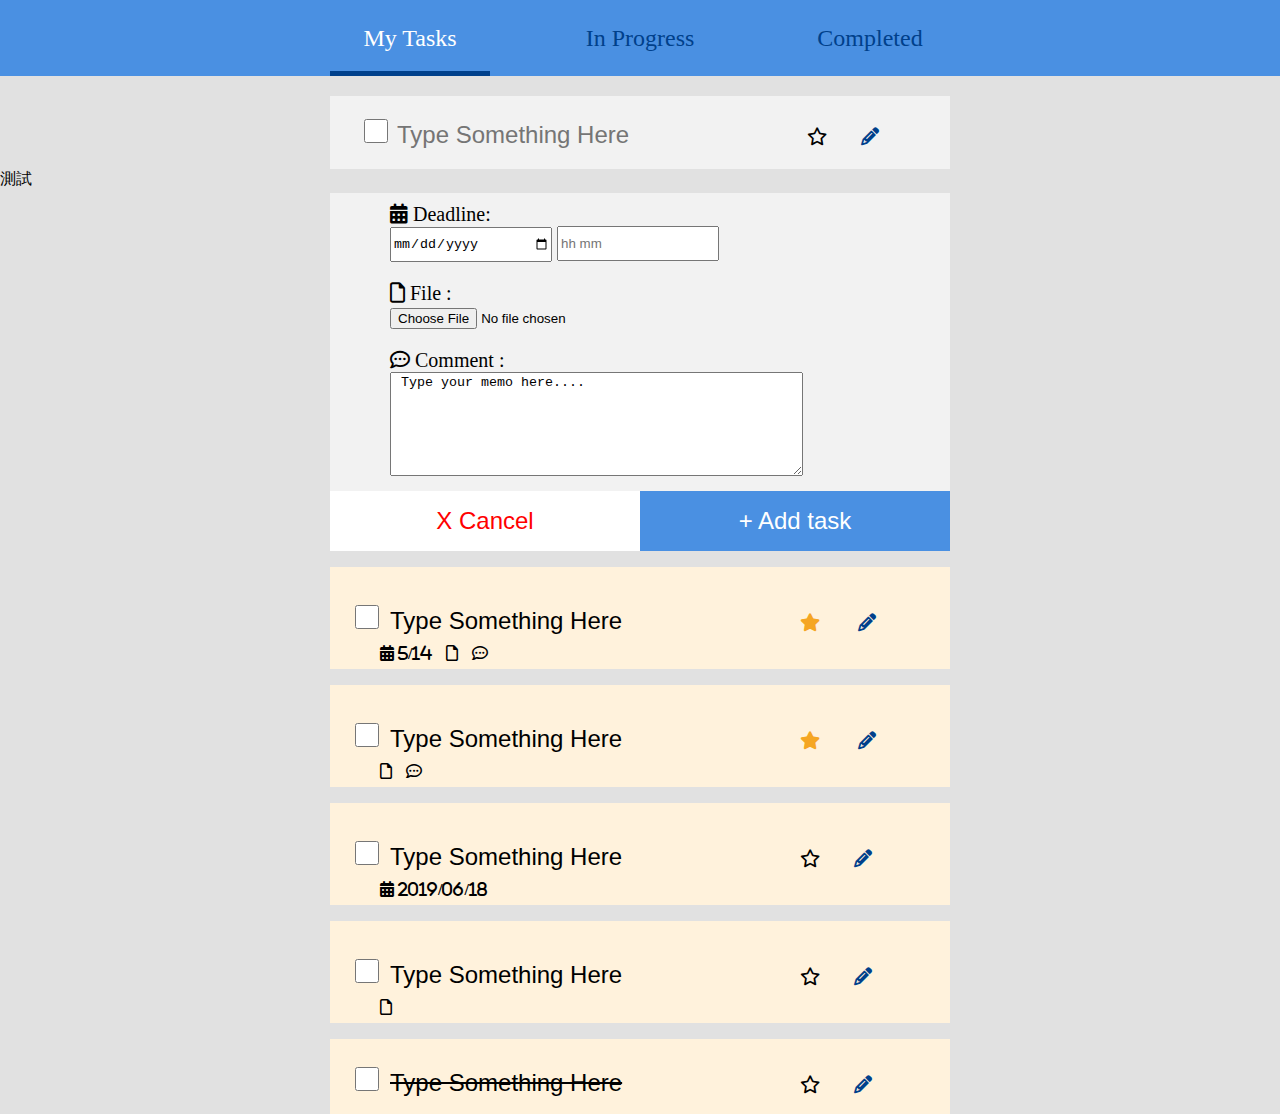
<file: index.html>
<!DOCTYPE html>
<html>
  <head>
    <title>page1</title>
    <link
      rel="stylesheet"
      href="https://cdnjs.cloudflare.com/ajax/libs/font-awesome/6.2.1/css/all.min.css"
    />
  </head>

  <body>
    <header>
      <div class="wapper">
        <ul>
          <li class="active">My Tasks</li>
          <li><a href="page3.html">In Progress</a></li>
          <li><a href="page4.html"> Completed</a></li>
        </ul>
      </div>
    </header>

    <form>
      <div class="here">
        <input type="checkbox" class="herecheck" />
        <input type="text" class="heretext" placeholder="Type Something Here" />
        <div class="star">
          <i class="far fa-star"></i>
        </div>

        <div class="pencil"><i class="fas fa-pencil"></i></div>
      </div>
    </form>
    測試
    <div class="one">
      <form>
        <i class="fa-solid fa-calendar-days"></i>
        <label for="Deadline">Deadline:</label><br />
        <input type="date" />
        <input type="text" class="onetext" placeholder="hh mm" />
      </form>

      <p></p>

      <from>
        <i class="fa-regular fa-file"></i>
        <label for="username">File : </label> <br />
        <input type="file" name="檔案" />
      </from>

      <p></p>

      <from>
        <i class="fa-regular fa-comment-dots"></i>
        Comment :<br />
        <textarea name="Comment" cols="10" rows="8">
 Type your memo here....
         </textarea
        >
      </from>
    </div>

    <div class="form-container">
      <button class="left">X Cancel</button
      ><button class="right">+ Add task</button>
    </div>
    <p></p>
    <form class="ex1">
      <input type="checkbox" class="ex1checkbox" />
      <input type="text" value="Type Something Here" class="ex1text" />

      <div class="ex1star">
        <i class="fas fa-star"></i>
      </div>

      <div class="pencil">
        <i class="fas fa-pencil"></i>
      </div>

      <div class="ex1-1">
        <i class="fa-solid fa-calendar-days"> 5/14</i>
      </div>

      <div class="ex1-2">
        <i class="fa-regular fa-file"></i>
      </div>

      <div class="ex1-3">
        <i class="fa-regular fa-comment-dots"></i>
      </div>
    </form>

    <p></p>
    <form class="ex1">
      <input type="checkbox" class="ex1checkbox" />
      <input type="text" value="Type Something Here" class="ex1text" />

      <div class="ex1star">
        <i class="fas fa-star"></i>
      </div>

      <div class="pencil">
        <i class="fas fa-pencil"></i>
      </div>
      <br />

      <div class="ex1-1">
        <i class="fa-regular fa-file"></i>
      </div>

      <div class="ex1-3">
        <i class="fa-regular fa-comment-dots"></i>
      </div>
    </form>

    <p></p>
    <form class="ex1">
      <input type="checkbox" class="ex1checkbox" />
      <input type="text" value="Type Something Here" class="ex1text" />

      <div class="star">
        <i class="far fa-star"></i>
      </div>

      <div class="pencil">
        <i class="fas fa-pencil"></i>
      </div>

      <div class="ex1-1">
        <i class="fa-solid fa-calendar-days"> 2019/06/18</i>
      </div>
    </form>

    <p></p>
    <form class="ex1">
      <input type="checkbox" class="ex1checkbox" />
      <input type="text" value="Type Something Here" class="ex1text" />

      <div class="star">
        <i class="far fa-star"></i>
      </div>

      <div class="pencil">
        <i class="fas fa-pencil"></i>
      </div>
      <br />
      <div class="ex1-1">
        <i class="fa-regular fa-file"></i>
      </div>
    </form>

    <p></p>
    <form class="ex2">
      <input type="checkbox" class="ex1checkbox" />
      <input type="text" value="Type Something Here" class="ex2text" />

      <div class="star">
        <i class="far fa-star"></i>
      </div>

      <div class="pencil">
        <i class="fas fa-pencil"></i>
      </div>
    </form>
  </body>
</html>

<style>
  * {
    box-sizing: border-box;
  }

  body {
    margin: 0;
    background-color: #e1e1e1;
  }

  header {
    height: 76px;
    background: #4a90e2;
  }

  header ul {
    margin: 0;
    padding: 0;
    font-size: 0;
    list-style: none;
  }

  header ul li {
    display: inline-block;
    width: 160px;
    height: 76px;
    margin-right: 70px;
    color: #00408b;
    font-size: 24px;
    line-height: 76px;
    text-align: center;
  }

  header ul :last-child {
    margin-right: 0;
  }

  header ul li.active,
  header ul li:hover {
    color: #fff;
    border-bottom: 5px solid #00408b;
  }

  .wapper {
    width: 620px;
    margin: 0 auto;
  }

  .here {
    width: 620px;
    margin-top: 20px;
    text-align: left;
    background: #f2f2f2;
    margin-left: auto;
    margin-right: auto;
    padding: 20px 30px;
  }

  .herecheck {
    width: 24px;
    height: 24px;
  }

  .heretext {
    background: #f2f2f2;
    border: none;
    font-size: 24px;
    width: 248px;
    height: 28px;
  }

  .one {
    width: 620px;
    background: #f2f2f2;
    margin-top: 3px;
    margin-left: auto;
    margin-right: auto;
    font-size: 20px;
    padding: 10px 60px;
    margin-bottom: 0;
  }

  input[type="date"] {
    width: 162px;
    height: 35px;
  }

  .onetext {
    width: 162px;
    height: 35px;
  }

  textarea {
    width: 413px;
    height: 104px;
  }

  .form-container {
    width: 620px;
    height: 60px;
    margin: 0 auto;
  }

  .form-container:hover {
    background: #4a90e2;
  }

  .left {
    background-color: transparent;
    border-color: transparent;
    width: 310px;
    height: 60px;
    color: red;
    font-size: 24px;
    background: #fff;
  }

  .left:hover {
    background: #4a90e2;
    color: #fff;
  }
  .right {
    background: transparent;
    border-color: transparent;
    width: 310px;
    height: 60px;
    color: #ffffff;
    background-color: #4a90e2;
    font-size: 24px;
  }

  .time {
    font-size: 16px;
    color: #757575;
  }

  .ex1 {
    background: #fff2dc;
    width: 620px;
    height: 102px;
    margin: 0 auto;
  }

  .ex1checkbox {
    width: 24px;
    height: 24px;
    margin-left: 25px;
    margin-right: 5px;
  }

  .ex1text {
    font-size: 24px;
    background-color: #fff2dc;
    width: 248px;
    height: 48px;
    border: transparent;
    margin-top: 30px;
  }

  .ex2text {
    border: none;
    font-size: 24px;
    height: 48px;
    width: 248px;
    margin-top: 20px;
    background: #fff2dc;
    text-decoration: line-through;
  }

  .ex2 {
    background: #fff2dc;
    width: 620px;
    height: 76px;
    margin: 0 auto;
  }

  .star {
    display: inline-block;
    color: black;
    margin-left: 160px;
    font-size: large;
  }

  .pencil {
    color: #00408b;
    margin-left: 30px;
    font-size: large;
    display: inline-block;
  }

  .ex1star {
    color: #f5a623;
    display: inline-block;
    width: 24px;
    height: 23px;
    margin-left: 160px;
    font-size: large;
  }

  .ex1-1 {
    display: inline-block;
    margin-left: 50px;
  }

  .ex1-2 {
    display: inline-block;
    margin-left: 10px;
  }

  .ex1-3 {
    display: inline-block;
    margin-left: 10px;
  }

  a {
    text-decoration: none; /* 移除下劃線 */
    color: inherit; /* 使用繼承的文字顏色 */
    background-color: transparent; /* 背景設為透明 */
  }
</style>
</file>
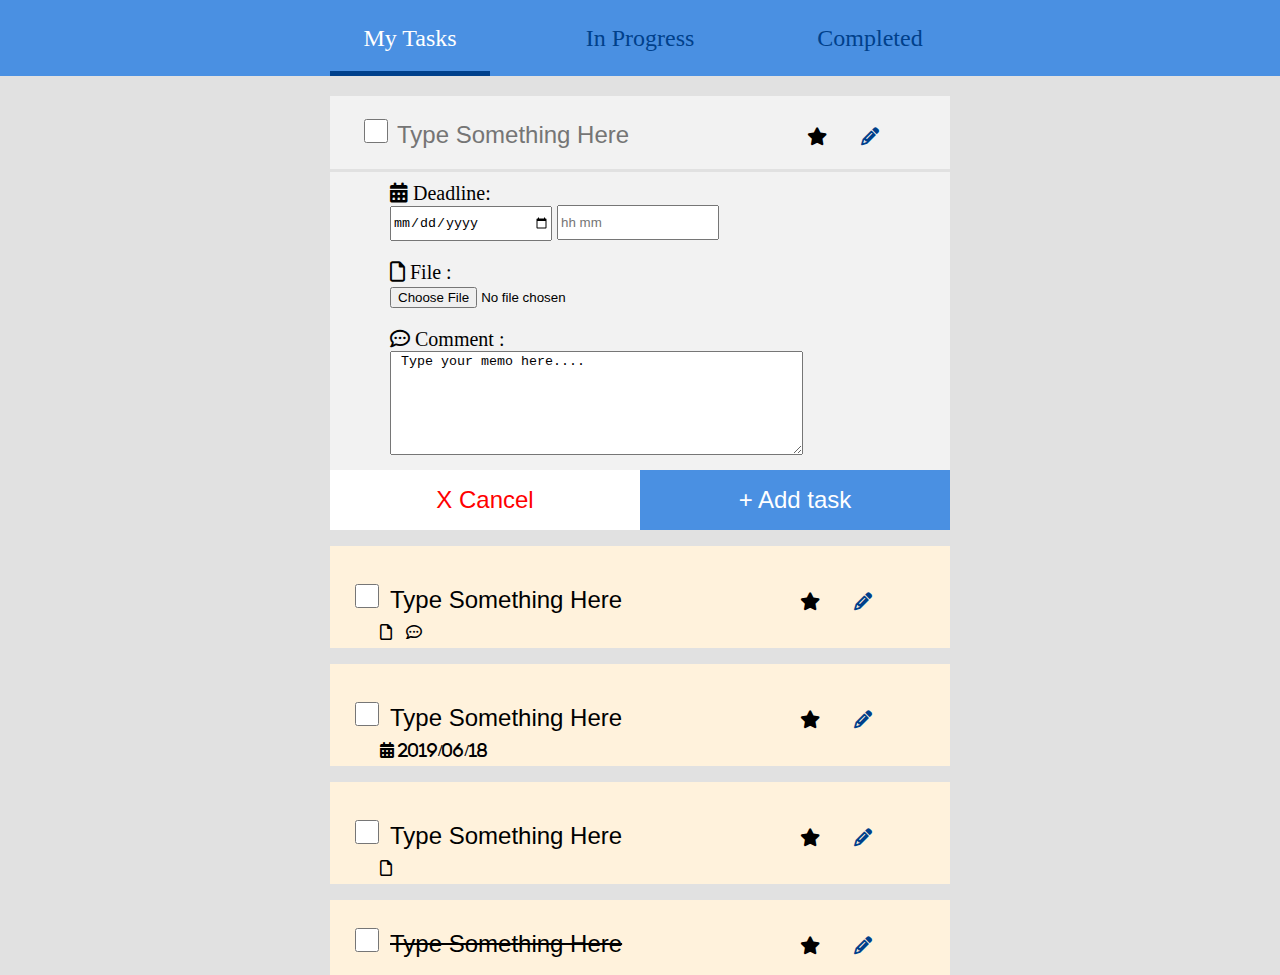
<file: page1.html>
<!DOCTYPE html>
<html>
  <head>
    <title>page1</title>
    <link
      rel="stylesheet"
      href="https://cdnjs.cloudflare.com/ajax/libs/font-awesome/6.2.1/css/all.min.css"
    />

    <style>
      * {
        box-sizing: border-box;
      }

      body {
        margin: 0;
        background-color: #e1e1e1;
      }

      header {
        height: 76px;
        background: #4a90e2;
      }

      header ul {
        margin: 0;
        padding: 0;
        font-size: 0;
        list-style: none;
      }

      header ul li {
        display: inline-block;
        width: 160px;
        height: 76px;
        margin-right: 70px;
        color: #00408b;
        font-size: 24px;
        line-height: 76px;
        text-align: center;
      }

      header ul :last-child {
        margin-right: 0;
      }

      header ul li.active,
      header ul li:hover {
        color: #fff;
        border-bottom: 5px solid #00408b;
      }

      .wapper {
        width: 620px;
        margin: 0 auto;
      }

      .here {
        width: 620px;
        margin-top: 20px;
        text-align: left;
        background: #f2f2f2;
        margin-left: auto;
        margin-right: auto;
        padding: 20px 30px;
      }

      .herecheck {
        width: 24px;
        height: 24px;
      }

      .heretext {
        background: #f2f2f2;
        border: none;
        font-size: 24px;
        width: 248px;
        height: 28px;
      }

      .one {
        width: 620px;
        background: #f2f2f2;
        margin-top: 3px;
        margin-left: auto;
        margin-right: auto;
        font-size: 20px;
        padding: 10px 60px;
        margin-bottom: 0;
      }

      input[type="date"] {
        width: 162px;
        height: 35px;
      }

      .onetext {
        width: 162px;
        height: 35px;
      }

      textarea {
        width: 413px;
        height: 104px;
      }

      .form-container {
        width: 620px;
        height: 60px;
        margin: 0 auto;
      }

      .form-container:hover {
        background: #4a90e2;
      }

      .left {
        background-color: transparent;
        border-color: transparent;
        width: 310px;
        height: 60px;
        color: red;
        font-size: 24px;
        background: #fff;
      }

      .left:hover {
        background: #4a90e2;
        color: #fff;
      }
      .right {
        background: transparent;
        border-color: transparent;
        width: 310px;
        height: 60px;
        color: #ffffff;
        background-color: #4a90e2;
        font-size: 24px;
      }

      .time {
        font-size: 16px;
        color: #757575;
      }

      .ex1 {
        background: #fff2dc;
        width: 620px;
        height: 102px;
        margin: 0 auto;
      }

      .hidden-form {
        display: none;
      }

      .ex1checkbox {
        width: 24px;
        height: 24px;
        margin-left: 25px;
        margin-right: 5px;
      }

      .ex1text {
        font-size: 24px;
        background-color: #fff2dc;
        width: 248px;
        height: 48px;
        border: transparent;
        margin-top: 30px;
      }

      .ex2text {
        border: none;
        font-size: 24px;
        height: 48px;
        width: 248px;
        margin-top: 20px;
        background: #fff2dc;
        text-decoration: line-through;
      }

      .ex2 {
        background: #fff2dc;
        width: 620px;
        height: 76px;
        margin: 0 auto;
      }

      .star {
        display: inline-block;
        color: black;
        margin-left: 160px;
        font-size: large;
      }

      .solid-star {
        color: #f5a623;
        display: inline-block;
        margin-left: 160px;
        font-size: large;
      }

      .pencil {
        color: #00408b;
        margin-left: 30px;
        font-size: large;
        display: inline-block;
      }

      .ex1star {
        color: #f5a623;
        display: inline-block;
        width: 24px;
        height: 23px;
        margin-left: 160px;
        font-size: large;
      }

      .ex1-1 {
        display: inline-block;
        margin-left: 50px;
      }

      .ex1-2 {
        display: inline-block;
        margin-left: 10px;
      }

      .ex1-3 {
        display: inline-block;
        margin-left: 10px;
      }

      a {
        text-decoration: none; /* 移除下劃線 */
        color: inherit; /* 使用繼承的文字顏色 */
        background-color: transparent; /* 背景設為透明 */
      }
    </style>
  </head>

  <body>
    <header>
      <div class="wapper">
        <ul>
          <li class="active">My Tasks</li>
          <li><a href="page3.html">In Progress</a></li>
          <!-- <li>In Progress</li> -->
          <li><a href="page4.html">Completed</a></li>
          <!-- <li>Completed</li> -->
        </ul>
      </div>
    </header>

    <form>
      <div class="here">
        <input type="checkbox" class="herecheck" />
        <input type="text" class="heretext" placeholder="Type Something Here" />
        <div class="star">
          <i class="fas fa-star"></i>
        </div>

        <div class="pencil"><i class="fas fa-pencil"></i></div>
      </div>
    </form>

    <div class="one">
      <form>
        <i class="fa-solid fa-calendar-days"></i>
        <label for="Deadline">Deadline:</label><br />
        <input type="date" />
        <input type="text" class="onetext" placeholder="hh mm" />
      </form>

      <p></p>

      <from>
        <i class="fa-regular fa-file"></i>
        <label for="username">File : </label> <br />
        <input type="file" name="檔案" />
      </from>

      <p></p>

      <from>
        <i class="fa-regular fa-comment-dots"></i>
        Comment :<br />
        <textarea name="Comment" cols="10" rows="8">
 Type your memo here....
         </textarea
        >
      </from>
    </div>

    <form class="hidden-form" id="hiddenform">
      <div class="here">
        <input type="checkbox" class="herecheck" />
        <input type="text" class="heretext" placeholder="Type Something Here" />
        <div class="star">
          <i class="fas fa-star"></i>
        </div>

        <div class="pencil">
          <i class="fas fa-pencil" id="showFormButton"></i>
        </div>
      </div>

      <div class="one">
        <form>
          <i class="fa-solid fa-calendar-days"></i>
          <label for="Deadline">Deadline:</label><br />
          <input type="date" />
          <input type="text" class="onetext" placeholder="hh mm" />
        </form>

        <p></p>

        <from>
          <i class="fa-regular fa-file"></i>
          <label for="username">File : </label> <br />
          <input type="file" name="檔案" />
        </from>

        <p></p>

        <from>
          <i class="fa-regular fa-comment-dots"></i>
          Comment :<br />
          <textarea name="Comment" cols="10" rows="8">
       Type your memo here....
        </textarea
          >
        </from>
      </div>

      <div class="form-container">
        <button class="left">X Cancel</button
        ><button type="button" class="right" id="addtask">+ Add task</button>
      </div>
    </form>

    <!-- 結束 -->
    <!-- 範例結束 -->

    <p></p>
    <form class="ex1">
      <input type="checkbox" class="ex1checkbox" />
      <input type="text" value="Type Something Here" class="ex1text" />

      <div class="star">
        <i class="fas fa-star"></i>
      </div>

      <div class="pencil">
        <i class="fas fa-pencil"></i>
      </div>
      <br />

      <div class="ex1-1">
        <i class="fa-regular fa-file"></i>
      </div>

      <div class="ex1-3">
        <i class="fa-regular fa-comment-dots"></i>
      </div>
    </form>

    <p></p>
    <form class="ex1">
      <input type="checkbox" class="ex1checkbox" />
      <input type="text" value="Type Something Here" class="ex1text" />

      <div class="star">
        <i class="fas fa-star"></i>
      </div>

      <div class="pencil">
        <i class="fas fa-pencil"></i>
      </div>

      <div class="ex1-1">
        <i class="fa-solid fa-calendar-days"> 2019/06/18</i>
      </div>
    </form>

    <p></p>
    <form class="ex1">
      <input type="checkbox" class="ex1checkbox" />
      <input type="text" value="Type Something Here" class="ex1text" />

      <div class="star">
        <i class="fas fa-star"></i>
      </div>

      <div class="pencil">
        <i class="fas fa-pencil"></i>
      </div>
      <br />
      <div class="ex1-1">
        <i class="fa-regular fa-file"></i>
      </div>
    </form>

    <p></p>
    <form class="ex2">
      <input type="checkbox" class="ex1checkbox" />
      <input type="text" value="Type Something Here" class="ex2text" />

      <div class="star">
        <i class="fas fa-star"></i>
      </div>

      <div class="pencil">
        <i class="fas fa-pencil"></i>
      </div>
    </form>

    <script>
      var starIcon = document.querySelectorAll(".star");
      starIcon.forEach(function (starIcon) {
        starIcon.addEventListener("click", function () {
          starIcon.classList.toggle("star");
          starIcon.classList.toggle("solid-star");
        });
      });

      var addbutton = document.getElementById("addtask");
      console.log(addbutton);
      addbutton.addEventListener("click", function () {
        addbutton.classList.add("addtask");
        alert("新增成功");
      });

      // 获取要显示的表单和显示按钮
      const hiddenForm = document.getElementById("hiddenForm");
      const showFormButton = document.getElementById("showFormButton");

      // 监听点击事件，点击按钮显示表单
      showFormButton.addEventListener("click", () => {
        hiddenForm.style.display = "block";
      });
    </script>
  </body>
</html>
</file>
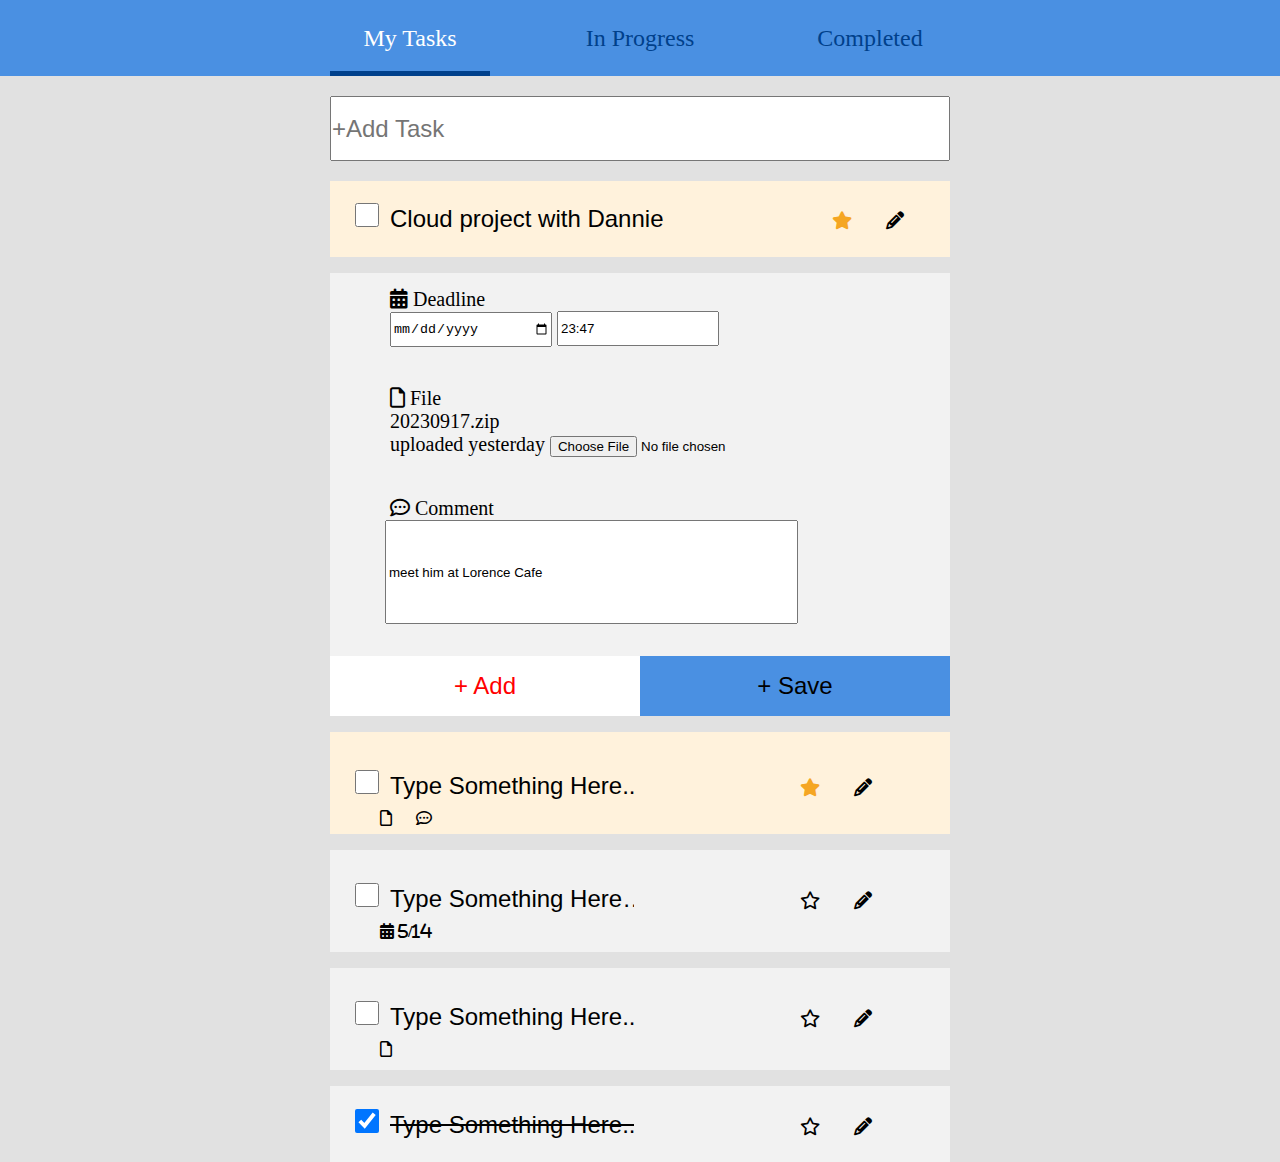
<file: page2.html>
<!DOCTYPE html>
<html>
  <head>
    <link
      rel="stylesheet"
      href="https://cdnjs.cloudflare.com/ajax/libs/font-awesome/6.2.1/css/all.min.css"
    />
  </head>
  <body>
    <header>
      <div class="wapper">
        <ul>
          <li class="active">My Tasks</li>
          <li><a href="page3.html">In Progress</a></li>
          <!-- <li>In Progress</li> -->
          <li><a href="page4.html">Completed</a></li>
          <!-- <li>Completed</li> -->
        </ul>
      </div>
    </header>

    <form>
      <div class="addtext">
        <a href="page1.html">
          <input type="text" class="formtext" placeholder="+Add Task" />
        </a>
      </div>
    </form>

    <form>
      <div class="dannie">
        <input type="checkbox" class="checkbox1" />
        <input
          type="text"
          value="Cloud project with Dannie"
          class="dannietext"
        />

        <div class="ex1star">
          <i class="fas fa-star"></i>
        </div>

        <div class="pencil">
          <i class="fa-solid fa-pencil"></i>
        </div>
      </div>
    </form>

    <p></p>
    <div class="time">
      <form>
        <div class="deadlinedate">
          <i class="fa-solid fa-calendar-days"></i>
          Deadline<br />
          <input type="date" value="2023-9-13" />
          <input type="text" class="deadlinetext" value="23:47" />
        </div>
      </form>

      <p></p>

      <from>
        <div class="file1">
          <i class="fa-regular fa-file"></i>

          File<br />
          20230917.zip
          <br />
          uploaded yesterday
          <input type="file" />
        </div>
      </from>

      <p></p>

      <form>
        <div class="comment">
          <i class="fa-regular fa-comment-dots"></i>
          Comment<br />
        </div>

        <input
          type="text"
          value="meet him at Lorence Cafe"
          class="commenttext"
        />
      </form>
    </div>

    <form class="button1">
      <button class="add">+ Add</button> <button class="save">+ Save</button>
    </form>
    <p></p>

    <form class="ex1">
      <input type="checkbox" class="checkbox1" />
      <input text="text" value="Type Something Here..." class="ex1text" />

      <div class="ex1star">
        <i class="fas fa-star"></i>
      </div>

      <div class="pencil">
        <i class="fa-solid fa-pencil"></i>
      </div>
      <br />
      <div class="ex2-1">
        <i class="fa-regular fa-file"></i>
      </div>
      <div class="ex2-2">
        <i class="fa-regular fa-comment-dots"></i>
      </div>
    </form>
    <p></p>
    <form class="ex2">
      <input type="checkbox" class="checkbox2" />
      <input type="text" value="Type Something Here…" class="ex2text" />

      <div class="ex2star">
        <i class="fa-regular fa-star"></i>
      </div>

      <div class="pencil">
        <i class="fa-solid fa-pencil"></i>
      </div>
      <br />
      <div class="ex2-1">
        <i class="fa-solid fa-calendar-days"> 5/14</i>
      </div>
    </form>

    <p></p>
    <form class="ex4">
      <input type="checkbox" class="checkbox4" />
      <input text="text" value="Type Something Here..." class="ex4text" />

      <div class="ex2star">
        <i class="fa-regular fa-star"></i>
      </div>

      <div class="pencil">
        <i class="fa-solid fa-pencil"></i>
      </div>
      <br />
      <div class="ex2-1">
        <i class="fa-regular fa-file"></i>
      </div>
    </form>
    <p></p>
    <form class="ex3">
      <input type="checkbox" class="checkbox4" checked />
      <input type="text" value="Type Something Here..." class="ex3text" />

      <div class="ex2star">
        <i class="fa-regular fa-star"></i>
      </div>

      <div class="pencil">
        <i class="fa-solid fa-pencil"></i>
      </div>
    </form>
  </body>
</html>

<style>
  * {
    box-sizing: border-box;
  }
  body {
    margin: 0;
    background-color: #e1e1e1;
  }

  header {
    height: 76px;
    background: #4a90e2;
  }

  header ul {
    margin: 0;
    padding: 0;
    list-style: none;
    font-size: 0;
  }

  header ul li {
    display: inline-block;
    font-size: 24px;
    text-align: center;
    color: #00408b;
    height: 76px;
    line-height: 76px;
    width: 160px;
    margin-right: 70px;
  }

  .wapper {
    width: 620px;
    margin: 0 auto;
  }

  ul li.active {
    color: #ffffff;
    border-bottom: 5px solid #00408b;
  }

  ul li:hover {
    color: #ffffff;
    border-bottom: 5px solid #00408b;
  }

  header ul :last-child {
    margin-right: 0;
  }

  .formtext {
    display: inline-block;
    width: 620px;
    height: 65px;
    margin-top: 20px;
    font-size: 24px;
    padding-left: 0px;
    /* text-align: center; */
  }

  .addtext {
    text-align: center;
  }

  .dannie {
    background: #fff2dc;
    width: 620px;
    height: 76px;
    margin-top: 20px;
    margin-left: auto;
    margin-right: auto;
  }

  .dannietext {
    width: 280px;
    height: 76px;
    font-size: 24px;
    margin-bottom: 0px;
    border: none;
    background: #fff2dc;
  }

  .checkbox1 {
    width: 24px;
    height: 24px;
  }

  .time {
    width: 620px;
    height: 383px;
    background: #f2f2f2;
    margin-left: auto;
    margin-right: auto;
    padding-top: 15px;
  }

  .deadlinedate {
    font-size: 20px;
    margin-left: 60px;
  }

  input[type="date"] {
    width: 162px;
    height: 35px;
  }

  .deadlinetext {
    width: 162px;
    height: 35px;
  }

  .file1 {
    font-size: 20px;
    margin-left: 60px;
    margin-top: 40px;
    margin-bottom: 40px;
  }

  .comment {
    font-size: 20px;
    margin-left: 60px;
  }

  .commenttext {
    width: 413px;
    height: 104px;
    margin-left: 55px;
  }

  .add {
    width: 310px;
    height: 60px;
    border: transparent;
    background: #ffffff;
    font-size: 24px;
    color: red;
  }

  .save {
    width: 310px;
    height: 60px;
    border: transparent;
    background: #4a90e2;
    font-size: 24px;
  }

  .button1 {
    margin: 0 auto;
    font-size: 0px;
    width: 620px;
  }

  .add:hover {
    background-color: #4a90e2;
    color: black;
  }

  .ex1 {
    width: 620px;
    height: 102px;
    background: #fff2dc;
    margin: 0 auto;
  }

  .ex1text {
    border: transparent;
    width: 248px;
    height: 48px;
    font-size: 24px;
    background: #fff2dc;
    margin-top: 30px;
  }

  .checkbox1 {
    width: 24px;
    height: 24px;
    margin-left: 25px;
    margin-right: 5px;
  }

  .ex2 {
    width: 620px;
    height: 102px;
    background: #f2f2f2;
    margin: 0 auto;
  }

  .ex2text {
    border: transparent;
    width: 248px;
    height: 48px;
    font-size: 24px;
    background: #f2f2f2;
    margin-top: 25px;
  }

  .checkbox2 {
    width: 24px;
    height: 24px;
    margin-top: 20px;
    margin-left: 25px;
    margin-right: 5px;
  }

  .ex2-1 {
    margin-left: 50px;
    display: inline-block;
  }

  .ex2-2 {
    display: inline-block;
    margin-left: 20px;
  }

  .ex3text {
    text-decoration: line-through;
    border: transparent;
    font-size: 24px;
    width: 248px;
    height: 48px;
    background: #f2f2f2;
    margin-top: 15px;
  }

  .ex3 {
    width: 620px;
    height: 76px;
    background: #f2f2f2;
    margin: 0 auto;
  }

  .checkbox3 {
    margin-left: 25px;
    width: 24px;
    height: 24px;
  }

  .ex4 {
    width: 620px;
    height: 102px;
    background: #f2f2f2;
    margin: 0 auto;
  }

  .ex4text {
    border: transparent;
    width: 248px;
    height: 48px;
    font-size: 24px;
    background: #f2f2f2;
    margin-top: 25px;
  }

  .checkbox4 {
    width: 24px;
    height: 24px;
    margin-top: 20px;
    margin-left: 25px;
    margin-right: 5px;
  }

  .ex1star {
    display: inline-block;
    font-size: large;
    margin-left: 160px;
    color: #f5a623;
  }

  .pencil {
    display: inline-block;
    font-size: large;
    margin-left: 30px;
  }

  .ex2star {
    display: inline-block;
    font-size: large;
    margin-left: 160px;
  }

  a {
    text-decoration: none; /* 移除下劃線 */
    color: inherit; /* 使用繼承的文字顏色 */
    background-color: transparent; /* 背景設為透明 */
  }
</style>
</file>
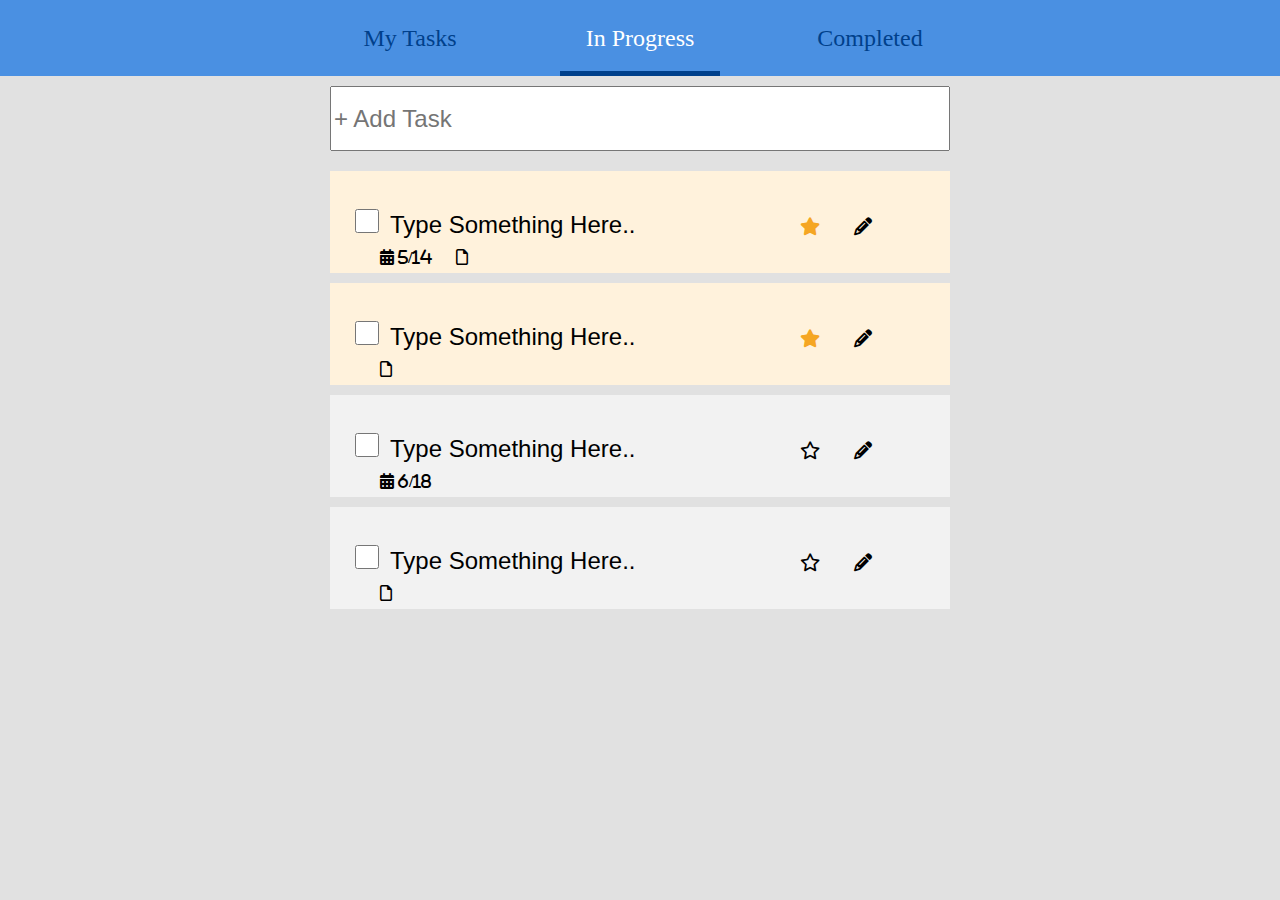
<file: page3.html>
<!DOCTYPE html>
<html>
  <head>
    <link
      rel="stylesheet"
      href="https://cdnjs.cloudflare.com/ajax/libs/font-awesome/6.2.1/css/all.min.css"
    />
  </head>

  <body>
    <header>
      <div class="wapper">
        <ul>
          <li>My Tasks</a></li>
          <!-- <li>My Tasks</li> -->
          <li class="active">In Progress</li>
          <!-- <li>Completed</li> -->
          <li>Completed</a></li>
        </ul>
      </div>
    </header>

    <form>
      <div class="addtext">
        <a href="page1.html">
          <input type="text" class="formtext" placeholder="+ Add Task" />
        </a>
      </div>
    </form>

    <form class="ex1">
      <input type="checkbox" class="ex1checkbox" />
      <input type="text" value="Type Something Here.." class="ex1text" />

      <div class="ex1star">
        <i class="fas fa-star"></i>
      </div>

      <div class="pencil">
        <i class="fa-solid fa-pencil"></i>
      </div>

      <div class="ex1-1">
        <i class="fa-solid fa-calendar-days"> 5/14</i>
      </div>

      <div class="ex1-2">
        <i class="fa-regular fa-file"></i>
      </div>
    </form>

    <form class="ex1">
      <input type="checkbox" class="ex1checkbox" />
      <input type="text" value="Type Something Here.." class="ex1text" />
      <div class="ex1star">
        <i class="fas fa-star"></i>
      </div>

      <div class="pencil">
        <i class="fa-solid fa-pencil"></i>
      </div>
      <br />
      <div class="ex1-1">
        <i class="fa-regular fa-file"></i>
      </div>
    </form>

    <form class="ex2">
      <input type="checkbox" class="ex2checkbox" />
      <input type="text" value="Type Something Here.." class="ex2text" />

      <div class="ex2star">
        <i class="far fa-star"></i>
      </div>

      <div class="pencil">
        <i class="fa-solid fa-pencil"></i>
      </div>

      <div class="ex1-1">
        <i class="fa-solid fa-calendar-days"> 6/18</i>
      </div>
    </form>

    <form class="ex2">
      <input type="checkbox" class="ex2checkbox" />
      <input type="text" value="Type Something Here.." class="ex2text" />
      <div class="ex2star">
        <i class="far fa-star"></i>
      </div>

      <div class="pencil">
        <i class="fa-solid fa-pencil"></i>
      </div>
      <br />
      <div class="ex1-1">
        <i class="fa-regular fa-file"></i>
      </div>
    </form>
  </body>
</html>

<style>
  * {
    box-sizing: border-box;
  }

  body {
    margin: 0;
    background: #e1e1e1;
  }
  header {
    height: 76px;
    background: #4a90e2;
  }

  ul {
    padding: 0;
    margin: 0;
    font-size: 0;
    list-style: none;
  }

  ul li {
    display: inline-block;
    font-size: 24px;
    line-height: 76px;
    margin-right: 70px;
    width: 160px;
    color: #00408b;
    text-align: center;
    height: 76px;
  }

  .wapper {
    width: 620px;
    margin: 0 auto;
  }

  ul :last-child {
    margin-right: 0;
  }
  /* 
  ul:last-child {
  margin-right: 0;
  } */

  .active {
    color: #fff;
    border-bottom: 5px solid #00408b;
  }

  ul li:hover {
    color: #fff;
    border-bottom: 5px solid #004a8b;
  }

  .formtext {
    display: inline-block;
    width: 620px;
    height: 65px;
    margin-top: 10px;
    font-size: 24px;
    margin-bottom: 20px;
  }

  .addtext {
    text-align: center;
  }

  .ex1 {
    width: 620px;
    height: 102px;
    background: #fff2dc;
    margin: 0 auto;
    margin-bottom: 10px;
  }

  .ex1text {
    background: #fff2dc;
    border: transparent;
    width: 248px;
    height: 48px;
    font-size: 24px;
    margin-top: 30px;
    display: inline-block;
  }

  .ex1checkbox {
    width: 24px;
    height: 24px;
    margin-left: 25px;
    margin-right: 5px;
  }

  .ex1star {
    color: #f5a623;
    display: inline-block;
    margin-left: 160px;
    font-size: large;
  }

  .ex2star {
    color: black;
    display: inline-block;
    margin-left: 160px;
    font-size: large;
  }

  .pencil {
    display: inline-block;
    font-size: large;
    margin-left: 30px;
  }

  .ex2 {
    width: 620px;
    height: 102px;
    background: #f2f2f2;
    margin: 0 auto;
    margin-bottom: 10px;
  }

  .ex2text {
    background: #f2f2f2;
    border: transparent;
    width: 248px;
    height: 48px;
    font-size: 24px;
    margin-top: 30px;
  }

  .ex2checkbox {
    width: 24px;
    height: 24px;
    margin-left: 25px;
    margin-right: 5px;
  }

  .ex1-1 {
    display: inline-block;
    margin-left: 50px;
  }

  .ex1-2 {
    display: inline-block;
    margin-left: 20px;
  }
  a {
    text-decoration: none; /* 移除下劃線 */
    color: inherit; /* 使用繼承的文字顏色 */
    background-color: transparent; /* 背景設為透明 */
  }
</style>
</file>
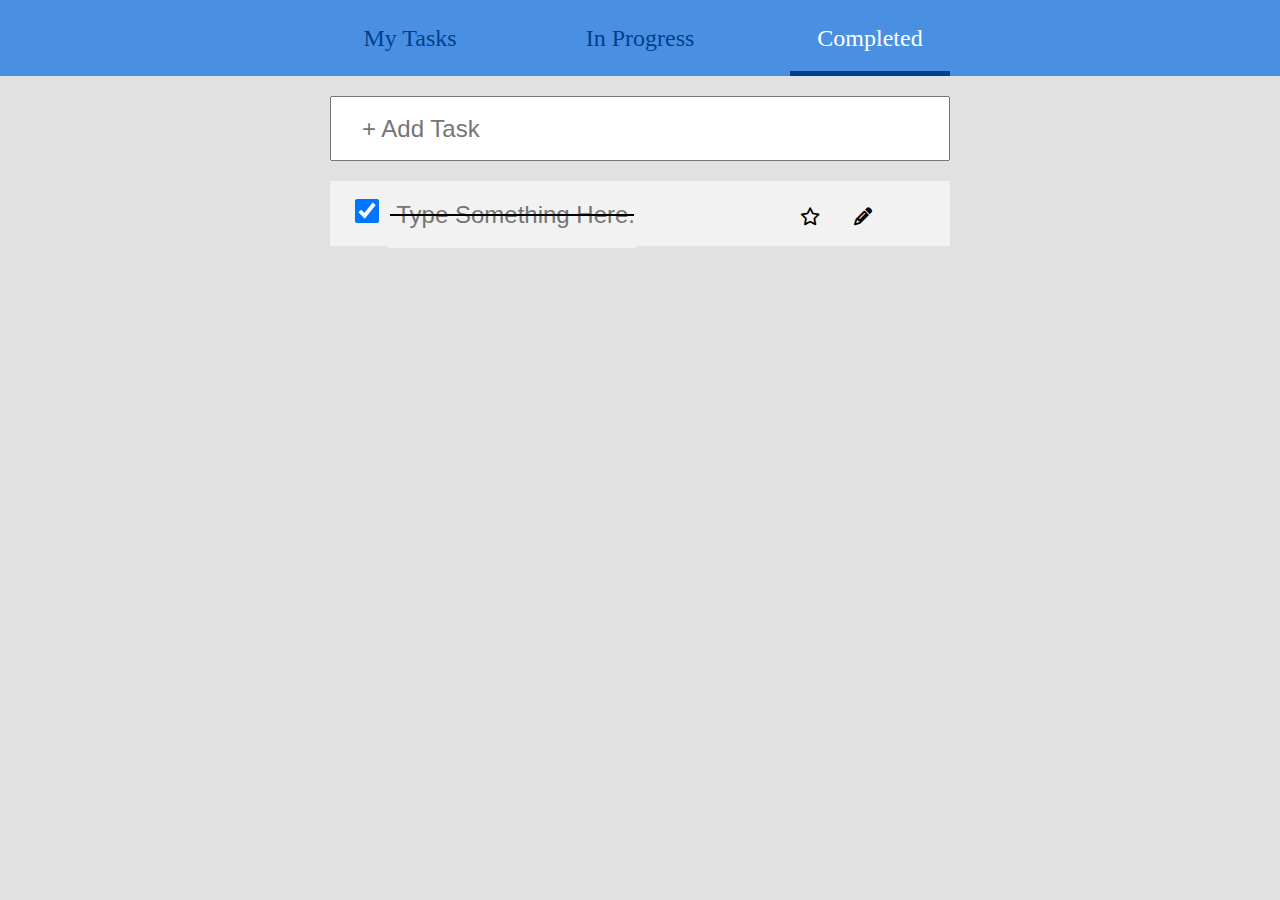
<file: page4.html>
<!DOCTYPE html>
<html>
  <head>
    <link
      rel="stylesheet"
      href="https://cdnjs.cloudflare.com/ajax/libs/font-awesome/6.2.1/css/all.min.css"
    />
  </head>
  <body>
    <header>
      <div class="wapper">
        <ul>
          <li><a href="page5.html">My Tasks</a></li>
          <!-- <li>My Tasks</li> -->
          <li><a href="page3.html">In Progress</a></li>
          <!-- <li>Im Progress</li> -->
          <li class="active">Completed</li>
        </ul>
      </div>
    </header>

    <form>
      <div class="form1">
        <a href="page1.html">
          <input type="text" class="formtext" placeholder="+ Add Task" />
        </a>
      </div>
    </form>

    <form class="form2">
      <input type="checkbox" checked class="checkbox1" />
      <input
        type="text"
        class="form2text"
        placeholder=" Type Something Here... "
      />
      <div class="star">
        <i class="far fa-star"></i>
      </div>

      <div class="pencil">
        <i class="fa-solid fa-pencil"></i>
      </div>
    </form>
  </body>
</html>

<style>
  * {
    box-sizing: border-box;
  }

  body {
    background-color: #e1e1e1;
    margin: 0;
  }

  header {
    background: #4a90e2;
    height: 76px;
  }

  ul li {
    display: inline-block;
    font-size: 24px;
    margin-right: 70px;
    width: 160px;
    line-height: 76px;
    height: 76px;
    text-align: center;
    color: #00408b;
  }

  ul {
    margin: 0;
    padding: 0;
    list-style: none;
    font-size: 0;
  }

  .wapper {
    width: 620px;
    margin: 0 auto;
  }

  ul li:last-child {
    margin-right: 0;
    border-bottom: 5px solid #00408b;
  }

  .active {
    color: #fff;
  }

  ul li:hover {
    color: #fff;
    border-bottom: 5px solid #00408b;
  }

  .formtext {
    font-size: 24px;
    width: 620px;
    height: 65px;
    padding-left: 30px;
  }

  .form1 {
    text-align: center;
    margin-top: 20px;
  }

  .form2 {
    width: 620px;
    height: 65px;
    background: #f2f2f2;
    margin-top: 20px;
    margin-left: auto;
    margin-right: auto;
  }

  .form2text {
    border: transparent;
    font-size: 24px;
    background: #f2f2f2;
    line-height: 65px;
    width: 248px;

    text-decoration: line-through;
    display: inline-block;
  }

  .checkbox1 {
    width: 24px;
    height: 24px;
    margin-left: 25px;
    margin-right: 5px;
  }

  .star {
    display: inline-block;
    margin-left: 160px;
    font-size: large;
  }

  .pencil {
    display: inline-block;
    margin-left: 30px;
    font-size: large;
  }

  a {
    text-decoration: none; /* 移除下劃線 */
    color: inherit; /* 使用繼承的文字顏色 */
    background-color: transparent; /* 背景設為透明 */
  }
</style>
</file>
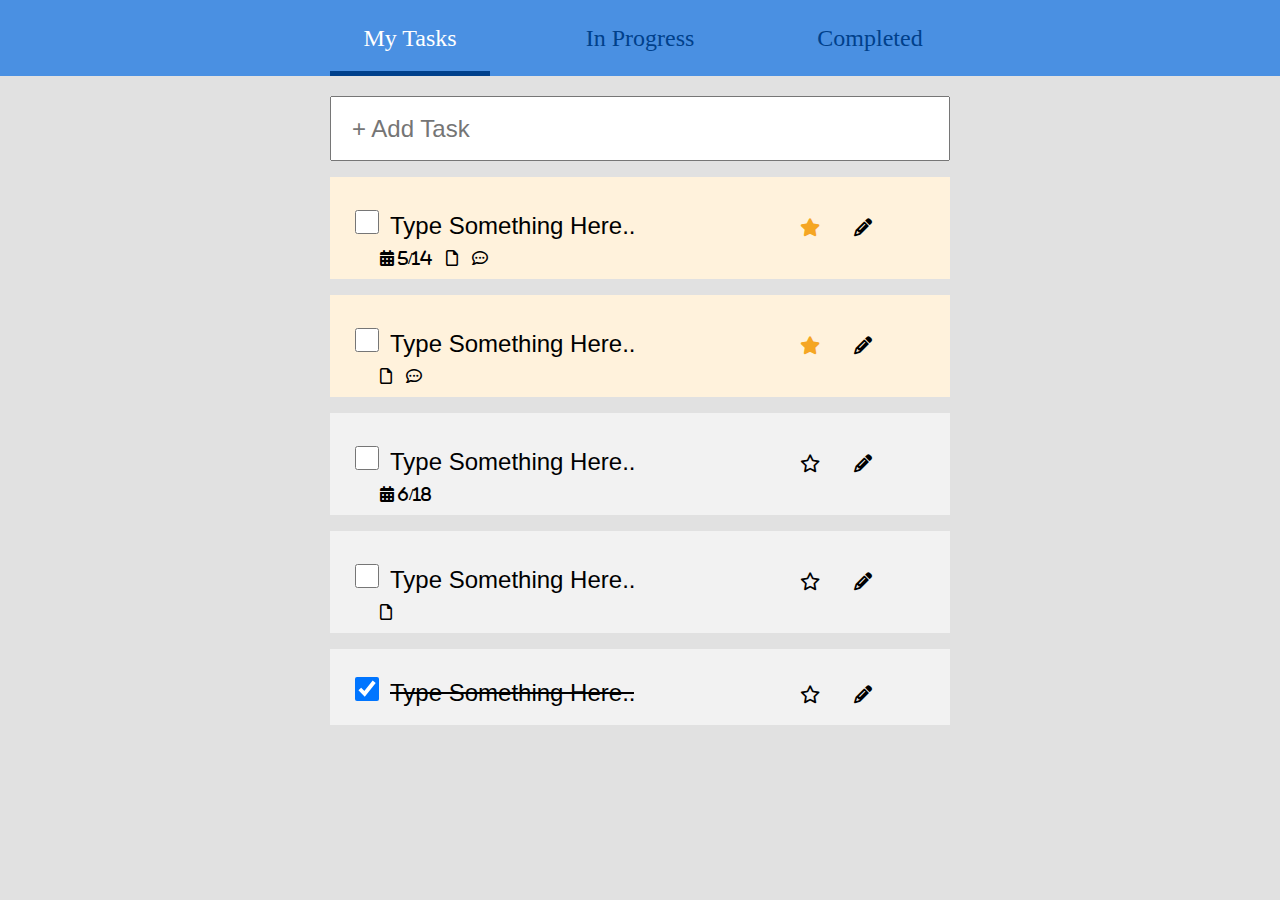
<file: page5.html>
<!DOCTYPE html>
<html>
  <head>
    <link
      rel="stylesheet"
      href="https://cdnjs.cloudflare.com/ajax/libs/font-awesome/6.2.1/css/all.min.css"
    />
  </head>

  <body>
    <header>
      <div class="wapper">
        <ul>
          <li class="active">My Tasks</li>
          <!-- <li>In Progress</li> -->
          <li><a href="page3.html">In Progress</a></li>
          <!-- <li>Completed</li> -->
          <li><a href="page4.html">Completed</a></li>
        </ul>
      </div>
    </header>

    <form class="onetext">
      <a href="page1.html">
        <input type="text" class="addtask" placeholder="+ Add Task" />
      </a>
    </form>

    <!-- <form class="onetext">
      <input type="text" class="addtask" placeholder="+ Add Task" />
      <a href="page1.html"></a>
    </form> -->

    <p></p>
    <form class="ex1">
      <a href="page2.html">
        <input type="checkbox" class="ex1checkbox" />
        <input type="text" class="ex1text" value="Type Something Here..." />

        <div class="ex1star">
          <i class="fas fa-star"></i>
        </div>
        <div class="pencil">
          <i class="fa-solid fa-pencil"></i>
        </div>
        <br />
        <div class="ex1-1">
          <i class="fa-solid fa-calendar-days"> 5/14</i>
        </div>
        <div class="ex1-2">
          <i class="fa-regular fa-file"></i>
        </div>

        <div class="ex1-3">
          <i class="fa-regular fa-comment-dots"></i>
        </div>
      </a>
    </form>

    <p></p>
    <form class="ex1">
      <input type="checkbox" class="ex1checkbox" />
      <input type="text" class="ex1text" value="Type Something Here..." />
      <div class="ex1star">
        <i class="fas fa-star"></i>
      </div>
      <div class="pencil">
        <i class="fa-solid fa-pencil"></i>
      </div>
      <br />
      <div class="ex1-1">
        <i class="fa-regular fa-file"></i>
      </div>
      <div class="ex1-2">
        <i class="fa-regular fa-comment-dots"></i>
      </div>
    </form>

    <p></p>
    <form class="ex2">
      <input type="checkbox" class="ex2checkbox" />
      <input type="text" class="ex2text" value="Type Something Here..." />

      <div class="ex2star">
        <i class="far fa-star"></i>
      </div>

      <div class="pencil">
        <i class="fa-solid fa-pencil"></i>
      </div>
      <div class="ex1-1">
        <i class="fa-solid fa-calendar-days"> 6/18</i>
      </div>
    </form>
    <p></p>

    <form class="ex2">
      <a href="page1.html">
        <input type="checkbox" class="ex2checkbox" />
        <input type="text" class="ex2text" value="Type Something Here..." />
        <div class="ex2star">
          <i class="far fa-star"></i>
        </div>
        <div class="pencil">
          <i class="fa-solid fa-pencil"></i>
        </div>
        <br />
        <div class="ex1-1">
          <i class="fa-regular fa-file"></i></div
      ></a>
    </form>

    <p></p>
    <form class="ex3">
      <input type="checkbox" checked class="ex3checkbox" />
      <input type="text" class="ex3text" value="Type Something Here..." />
      <div class="ex2star">
        <i class="far fa-star"></i>
      </div>
      <div class="pencil">
        <i class="fa-solid fa-pencil"></i>
      </div>
    </form>
  </body>
</html>

<style>
  * {
    box-sizing: border-box;
  }

  body {
    background-color: #e1e1e1;
    margin: 0;
  }

  header {
    height: 76px;
    background-color: #4a90e2;
  }

  li {
    display: inline-block;
    font-size: 24px;
    margin-right: 70px;
    height: 76px;
    line-height: 76px;
    width: 160px;
    text-align: center;
    color: #00408b;
  }

  .wapper {
    width: 620px;
    margin: 0 auto;
  }

  ul {
    margin: 0;
    padding: 0;
    font-size: 0;
  }

  ul :last-child {
    margin-right: 0;
  }

  .active {
    color: #fff;
    border-bottom: 5px solid #00408b;
  }

  ul li:hover {
    color: #fff;
    border-bottom: 5px solid #00408b;
  }
  .addtask {
    width: 620px;
    height: 65px;
    margin-top: 20px;
    font-size: 24px;
    padding: 20px;
  }

  .onetext {
    text-align: center;
  }

  .ex1 {
    width: 620px;
    height: 102px;
    background: #fff2dc;
    margin: 0 auto;
  }

  .ex1checkbox {
    width: 24px;
    height: 24px;
    margin-top: 20px;
    margin-left: 25px;
    margin-right: 5px;
  }

  .ex1text {
    border: none;
    background-color: #fff2dc;
    font-size: 24px;
    width: 248px;
    height: 48px;
    margin-top: 25px;
  }

  .ex2 {
    width: 620px;
    height: 102px;
    background: #f2f2f2;
    margin: 0 auto;
  }

  .ex2checkbox {
    width: 24px;
    height: 24px;
    margin-top: 20px;
    margin-left: 25px;
    margin-right: 5px;
  }

  .ex2text {
    border: none;
    background-color: #f2f2f2;
    font-size: 24px;
    width: 248px;
    height: 48px;
    margin-top: 25px;
  }

  .ex3 {
    width: 620px;
    height: 76px;
    background: #f2f2f2;
    margin: 0 auto;
  }

  .ex3checkbox {
    width: 24px;
    height: 24px;
    margin-left: 25px;
    margin-right: 5px;
  }

  .ex3text {
    border: none;
    background-color: #f2f2f2;
    font-size: 24px;
    text-decoration: line-through;
    width: 248px;
    height: 28px;
    margin-top: 30px;
  }

  .ex1star {
    display: inline-block;
    color: #f5a623;
    font-size: large;
    margin-left: 160px;
  }

  .ex2star {
    display: inline-block;
    font-size: large;
    margin-left: 160px;
  }

  .pencil {
    display: inline-block;
    font-size: large;
    margin-left: 30px;
  }

  .ex1-1 {
    display: inline-block;
    margin-left: 50px;
  }

  .ex1-2 {
    display: inline-block;
    margin-left: 10px;
  }

  .ex1-3 {
    display: inline-block;
    margin-left: 10px;
  }
  a {
    text-decoration: none; /* 移除下劃線 */
    color: inherit; /* 使用繼承的文字顏色 */
    background-color: transparent; /* 背景設為透明 */
  }
</style>
</file>
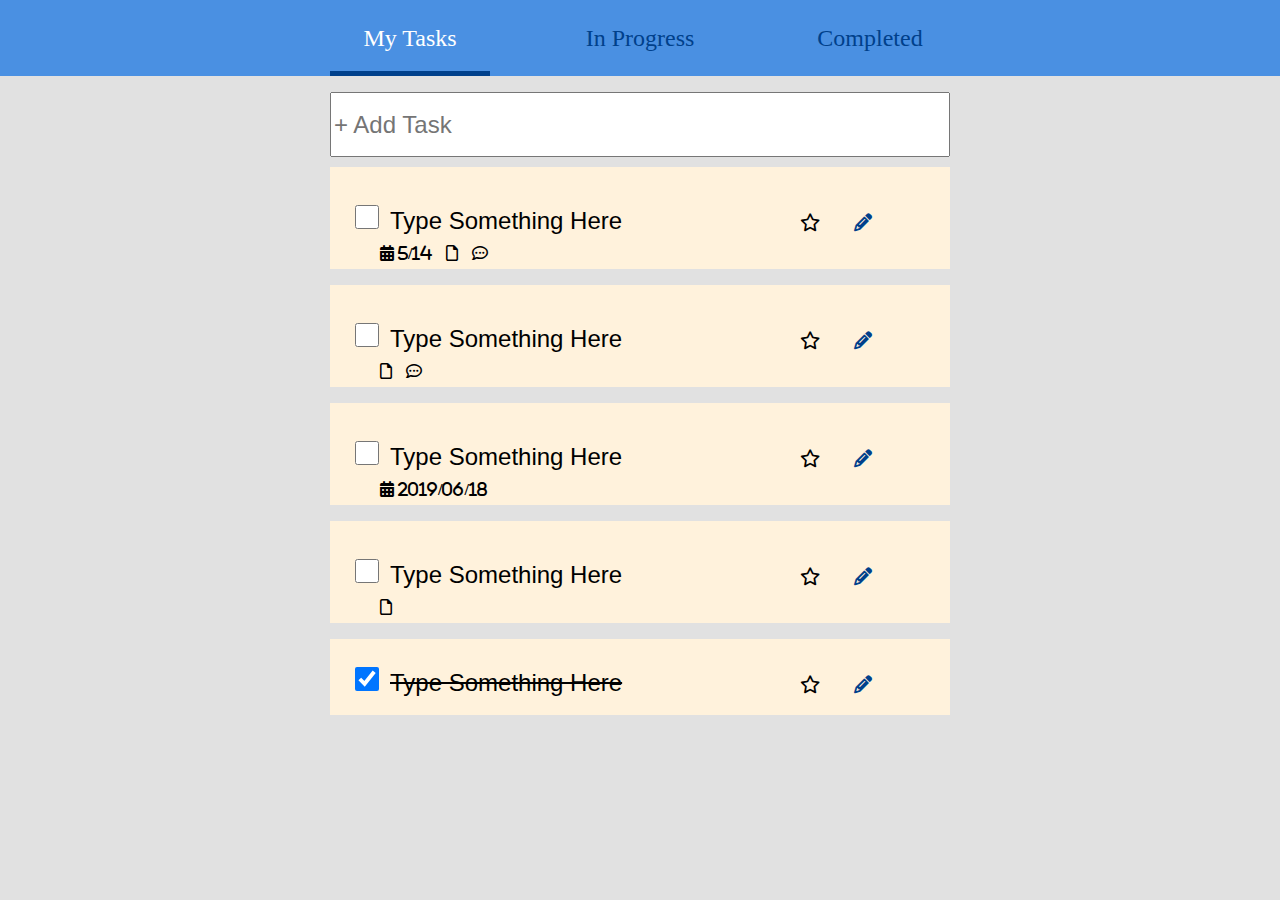
<file: test2.html>
<!DOCTYPE html>
<html>
  <head>
    <title>test2</title>
    <link
      rel="stylesheet"
      href="https://cdnjs.cloudflare.com/ajax/libs/font-awesome/6.2.1/css/all.min.css"
    />

    <style>
      * {
        box-sizing: border-box;
      }

      body {
        margin: 0;
        background-color: #e1e1e1;
      }

      header {
        height: 76px;
        background: #4a90e2;
      }

      header ul {
        margin: 0;
        padding: 0;
        font-size: 0;
        list-style: none;
      }

      header ul li {
        display: inline-block;
        width: 160px;
        height: 76px;
        margin-right: 70px;
        color: #00408b;
        font-size: 24px;
        line-height: 76px;
        text-align: center;
      }

      header ul :last-child {
        margin-right: 0;
      }

      header ul li.active,
      header ul li:hover {
        color: #fff;
        border-bottom: 5px solid #00408b;
      }

      .wapper {
        width: 620px;
        margin: 0 auto;
      }

      .here {
        width: 620px;
        margin-top: 20px;
        text-align: left;
        background: #f2f2f2;
        margin-left: auto;
        margin-right: auto;
        padding: 20px 30px;
      }

      .herecheck {
        width: 24px;
        height: 24px;
      }

      .heretext {
        background: #f2f2f2;
        border: none;
        font-size: 24px;
        width: 248px;
        height: 28px;
      }

      .one {
        width: 620px;
        background: #f2f2f2;
        margin-top: 3px;
        margin-left: auto;
        margin-right: auto;
        font-size: 20px;
        padding: 10px 60px;
        margin-bottom: 0;
      }

      input[type="date"] {
        width: 162px;
        height: 35px;
      }

      .onetext {
        width: 162px;
        height: 35px;
      }

      textarea {
        width: 413px;
        height: 104px;
      }

      .form-container {
        width: 620px;
        height: 60px;
        margin: 0 auto;
      }

      .form-container:hover {
        background: #4a90e2;
      }

      .left {
        background-color: transparent;
        border-color: transparent;
        width: 310px;
        height: 60px;
        color: red;
        font-size: 24px;
        background: #fff;
      }

      .left:hover {
        background: #4a90e2;
        color: #fff;
      }

      .right {
        background: transparent;
        border-color: transparent;
        width: 310px;
        height: 60px;
        color: #ffffff;
        background-color: #4a90e2;
        font-size: 24px;
      }

      .time {
        font-size: 16px;
        color: #757575;
      }

      .ex1 {
        background: #fff2dc;
        width: 620px;
        height: 102px;
        margin: 0 auto;
      }

      .ex1checkbox {
        width: 24px;
        height: 24px;
        margin-left: 25px;
        margin-right: 5px;
      }

      .ex1text {
        font-size: 24px;
        background-color: #fff2dc;
        width: 248px;
        height: 48px;
        border: transparent;
        margin-top: 30px;
      }

      .ex2text {
        border: none;
        font-size: 24px;
        height: 48px;
        width: 248px;
        margin-top: 20px;
        background: #fff2dc;
        text-decoration: line-through;
      }

      .ex2 {
        background: #fff2dc;
        width: 620px;
        height: 76px;
        margin: 0 auto;
      }

      .star {
        display: inline-block;
        color: black;
        margin-left: 160px;
        font-size: large;
      }

      .solid-star {
        color: #f5a623;
        display: inline-block;
        width: 24px;
        height: 23px;
        margin-left: 160px;
        font-size: large;
      }

      .showFormButton {
        color: #00408b;
        margin-left: 30px;
        font-size: large;
        display: inline-block;
      }

      .pencil {
        color: #00408b;
        margin-left: 30px;
        font-size: large;
        display: inline-block;
      }

      .solid-pencil {
        color: black;
        margin-left: 30px;
        font-size: large;
        display: inline-block;
      }

      .ex1star {
        color: #f5a623;
        display: inline-block;
        width: 24px;
        height: 23px;
        margin-left: 160px;
        font-size: large;
      }

      .ex1-1 {
        display: inline-block;
        margin-left: 50px;
      }

      .ex1-2 {
        display: inline-block;
        margin-left: 10px;
      }

      .ex1-3 {
        display: inline-block;
        margin-left: 10px;
      }

      a {
        text-decoration: none;
        /* 移除下劃線 */
        color: inherit;
        /* 使用繼承的文字顏色 */
        background-color: transparent;
        /* 背景設為透明 */
      }

      .hidden-form {
        display: none;
      }

      .hidden-formfirst {
        display: none;
      }

      .addtext {
        text-align: center;
      }

      .formtext {
        width: 620px;
        height: 65px;
        font-size: 24px;
        margin-bottom: 10px;
      }
    </style>
  </head>

  <body>
    <header>
      <div class="wapper">
        <ul>
          <li class="active">My Tasks</li>
          <li><a href="page3.html">In Progress</a></li>
          <!-- <li>In Progress</li> -->
          <li><a href="page4.html">Completed</a></li>
          <!-- <li>Completed</li> -->
        </ul>
      </div>
    </header>

    <p></p>

    <form>
      <div class="addtext">
        <input type="text" class="formtext" placeholder="+ Add Task" />
      </div>
    </form>
    <!-- 要隱藏的地方 -->
    <div class="hidden-formfirst">
      <form>
        <div class="here">
          <input type="checkbox" class="herecheck" />
          <input
            type="text"
            class="heretext"
            placeholder="Type Something Here"
          />
        </div>
      </form>

      <div class="one">
        <form>
          <i class="fa-solid fa-calendar-days"></i>
          <label for="Deadline">Deadline:</label><br />
          <input type="date" />
          <input type="text" class="onetext" placeholder="hh mm" />
        </form>

        <p></p>

        <from>
          <i class="fa-regular fa-file"></i>
          <label for="username">File : </label> <br />
          <input type="file" name="檔案" />
        </from>

        <p></p>

        <from>
          <i class="fa-regular fa-comment-dots"></i>
          Comment :<br />
          <textarea name="Comment" cols="10" rows="8">
Type your memo here....
 </textarea
          >
        </from>
      </div>

      <div class="form-container">
        <button class="left">X Cancel</button
        ><button type="button" class="right" id="addtask">+ Add task</button>
      </div>
      <p></p>
    </div>

    <!-- end -->

    <!-- start -->

    <form class="ex1">
      <input type="checkbox" class="ex1checkbox" />
      <input type="text" value="Type Something Here" class="ex1text" />

      <div class="star">
        <i class="far fa-star"></i>
      </div>

      <div class="showFormButton">
        <i class="fas fa-pencil"></i>
      </div>

      <div class="ex1-1">
        <i class="fa-solid fa-calendar-days"> 5/14</i>
      </div>

      <div class="ex1-2">
        <i class="fa-regular fa-file"></i>
      </div>

      <div class="ex1-3">
        <i class="fa-regular fa-comment-dots"></i>
      </div>
    </form>

    <!-- 要隱藏的地方 -->
    <div class="hidden-form" id="hiddenform">
      <form>
        <div class="here">
          <input type="checkbox" class="herecheck" />
          <input
            type="text"
            class="heretext"
            placeholder="Type Something Here"
          />
        </div>
      </form>

      <div class="one">
        <form>
          <i class="fa-solid fa-calendar-days"></i>
          <label for="Deadline">Deadline:</label><br />
          <input type="date" />
          <input type="text" class="onetext" placeholder="hh mm" />
        </form>

        <p></p>

        <from>
          <i class="fa-regular fa-file"></i>
          <label for="username">File : </label> <br />
          <input type="file" name="檔案" />
        </from>

        <p></p>

        <from>
          <i class="fa-regular fa-comment-dots"></i>
          Comment :<br />
          <textarea name="Comment" cols="10" rows="8">
 Type your memo here....
         </textarea
          >
        </from>
      </div>

      <div class="form-container">
        <button class="left">X Cancel</button
        ><button type="button" class="right" id="addtask">+ Add task</button>
      </div>
      <p></p>
    </div>

    <!-- end -->

    <p></p>
    <form class="ex1">
      <input type="checkbox" class="ex1checkbox" />
      <input type="text" value="Type Something Here" class="ex1text" />

      <div class="star">
        <i class="far fa-star" id="star"></i>
      </div>

      <div class="showFormButton">
        <i class="fas fa-pencil"></i>
      </div>
      <br />

      <div class="ex1-1">
        <i class="fa-regular fa-file"></i>
      </div>

      <div class="ex1-3">
        <i class="fa-regular fa-comment-dots"></i>
      </div>
    </form>

    <!-- 要隱藏的地方 -->
    <div class="hidden-form" id="hiddenform">
      <form>
        <div class="here">
          <input type="checkbox" class="herecheck" />
          <input
            type="text"
            class="heretext"
            placeholder="Type Something Here"
          />
        </div>
      </form>

      <div class="one">
        <form>
          <i class="fa-solid fa-calendar-days"></i>
          <label for="Deadline">Deadline:</label><br />
          <input type="date" />
          <input type="text" class="onetext" placeholder="hh mm" />
        </form>

        <p></p>

        <from>
          <i class="fa-regular fa-file"></i>
          <label for="username">File : </label> <br />
          <input type="file" name="檔案" />
        </from>

        <p></p>

        <from>
          <i class="fa-regular fa-comment-dots"></i>
          Comment :<br />
          <textarea name="Comment" cols="10" rows="8">
 Type your memo here....
         </textarea
          >
        </from>
      </div>

      <div class="form-container">
        <button class="left">X Cancel</button
        ><button type="button" class="right" id="addtask">+ Add task</button>
      </div>
      <p></p>
    </div>

    <!-- end -->

    <p></p>
    <form class="ex1">
      <input type="checkbox" class="ex1checkbox" />
      <input type="text" value="Type Something Here" class="ex1text" />

      <div class="star">
        <i class="far fa-star" id="star"></i>
      </div>

      <div class="showFormButton">
        <i class="fas fa-pencil"></i>
      </div>

      <div class="ex1-1">
        <i class="fa-solid fa-calendar-days"> 2019/06/18</i>
      </div>
    </form>

    <!-- 要隱藏的地方 -->
    <div class="hidden-form" id="hiddenform">
      <form>
        <div class="here">
          <input type="checkbox" class="herecheck" />
          <input
            type="text"
            class="heretext"
            placeholder="Type Something Here"
          />
        </div>
      </form>

      <div class="one">
        <form>
          <i class="fa-solid fa-calendar-days"></i>
          <label for="Deadline">Deadline:</label><br />
          <input type="date" />
          <input type="text" class="onetext" placeholder="hh mm" />
        </form>

        <p></p>

        <from>
          <i class="fa-regular fa-file"></i>
          <label for="username">File : </label> <br />
          <input type="file" name="檔案" />
        </from>

        <p></p>

        <from>
          <i class="fa-regular fa-comment-dots"></i>
          Comment :<br />
          <textarea name="Comment" cols="10" rows="8">
 Type your memo here....
         </textarea
          >
        </from>
      </div>

      <div class="form-container">
        <button class="left">X Cancel</button
        ><button type="button" class="right" id="addtask">+ Add task</button>
      </div>
      <p></p>
    </div>

    <!-- end -->

    <p></p>
    <form class="ex1">
      <input type="checkbox" class="ex1checkbox" />
      <input type="text" value="Type Something Here" class="ex1text" />

      <div class="star">
        <i class="far fa-star" id="star"></i>
      </div>

      <div class="showFormButton">
        <i class="fas fa-pencil"></i>
      </div>
      <br />
      <div class="ex1-1">
        <i class="fa-regular fa-file"></i>
      </div>
    </form>

    <!-- 要隱藏的地方 -->
    <div class="hidden-form" id="hiddenform">
      <form>
        <div class="here">
          <input type="checkbox" class="herecheck" />
          <input
            type="text"
            class="heretext"
            placeholder="Type Something Here"
          />
        </div>
      </form>

      <div class="one">
        <form>
          <i class="fa-solid fa-calendar-days"></i>
          <label for="Deadline">Deadline:</label><br />
          <input type="date" />
          <input type="text" class="onetext" placeholder="hh mm" />
        </form>

        <p></p>

        <from>
          <i class="fa-regular fa-file"></i>
          <label for="username">File : </label> <br />
          <input type="file" name="檔案" />
        </from>

        <p></p>

        <from>
          <i class="fa-regular fa-comment-dots"></i>
          Comment :<br />
          <textarea name="Comment" cols="10" rows="8">
 Type your memo here....
         </textarea
          >
        </from>
      </div>

      <div class="form-container">
        <button class="left">X Cancel</button
        ><button type="button" class="right" id="addtask">+ Add task</button>
      </div>
      <p></p>
    </div>

    <!-- end -->

    <p></p>
    <form class="ex2">
      <input type="checkbox" class="ex1checkbox" checked />
      <input type="text" value="Type Something Here" class="ex2text" />

      <div class="star">
        <i class="far fa-star"></i>
      </div>

      <div class="showFormButton">
        <i class="fas fa-pencil"></i>
      </div>
    </form>

    <!-- 要隱藏的地方 -->
    <div class="hidden-form" id="hiddenform">
      <form>
        <div class="here">
          <input type="checkbox" class="herecheck" />
          <input
            type="text"
            class="heretext"
            placeholder="Type Something Here"
          />
        </div>
      </form>

      <div class="one">
        <form>
          <i class="fa-solid fa-calendar-days"></i>
          <label for="Deadline">Deadline:</label><br />
          <input type="date" />
          <input type="text" class="onetext" placeholder="hh mm" />
        </form>

        <p></p>

        <from>
          <i class="fa-regular fa-file"></i>
          <label for="username">File : </label> <br />
          <input type="file" name="檔案" />
        </from>

        <p></p>

        <form>
          <i class="fa-regular fa-comment-dots"></i>
          Comment :<br />
          <textarea name="Comment" cols="10" rows="8">
Type your memo here....
     </textarea
          >
        </form>
      </div>

      <div class="form-container">
        <button class="left">X Cancel</button
        ><button type="button" class="right" id="addtask">+ Add task</button>
      </div>
      <p></p>
    </div>

    <!-- end -->

    <script>
      var addbutton = document.querySelectorAll(".right");
      addbutton.forEach(function (right) {
        right.addEventListener("click", function () {
          alert("新增成功");
        });
      });

      var starIconList = document.querySelectorAll(".star");
      starIconList.forEach(function (starIcon) {
        starIcon.addEventListener("click", function () {
          starIcon.classList.toggle("solid-star");
          starIcon.children[0].classList.toggle(
            "fas"
          ); /*fas 他要去哪裡搜尋到fas*/
        });
      });

      // 拿出所有筆
      var showFormButtonList = document.querySelectorAll(".showFormButton");
      // 拿出所有看不見的表單
      var hiddenFormList = document.querySelectorAll(".hidden-form");
      // 讓所有筆按了會長出對應表單
      showFormButtonList.forEach(function (button, index) {
        button.addEventListener("click", function () {
          hiddenFormList[index].style.display =
            hiddenFormList[index].style.display == "none" ? "block" : "none";
        });
      });
      /*上面的詳細*/
      /*if (hiddenFormList[index].style.display == "none") {
      hiddenFormList[index].style.display = "block";
    } else {
      hiddenFormList[index].style.display = "none";
    }*/

      var addtaskList = document.querySelectorAll(".addtext");
      var hiddenFormfirstList = document.querySelectorAll(".hidden-formfirst");
      addtaskList.forEach(function (button, index) {
        button.addEventListener("click", function () {
          if (hiddenFormfirstList[index].style.display == "none") {
            hiddenFormfirstList[index].style.display = "block";
          } else {
            hiddenFormfirstList[index].style.display = "none";
          }
        });
      });
    </script>
  </body>
</html>
</file>
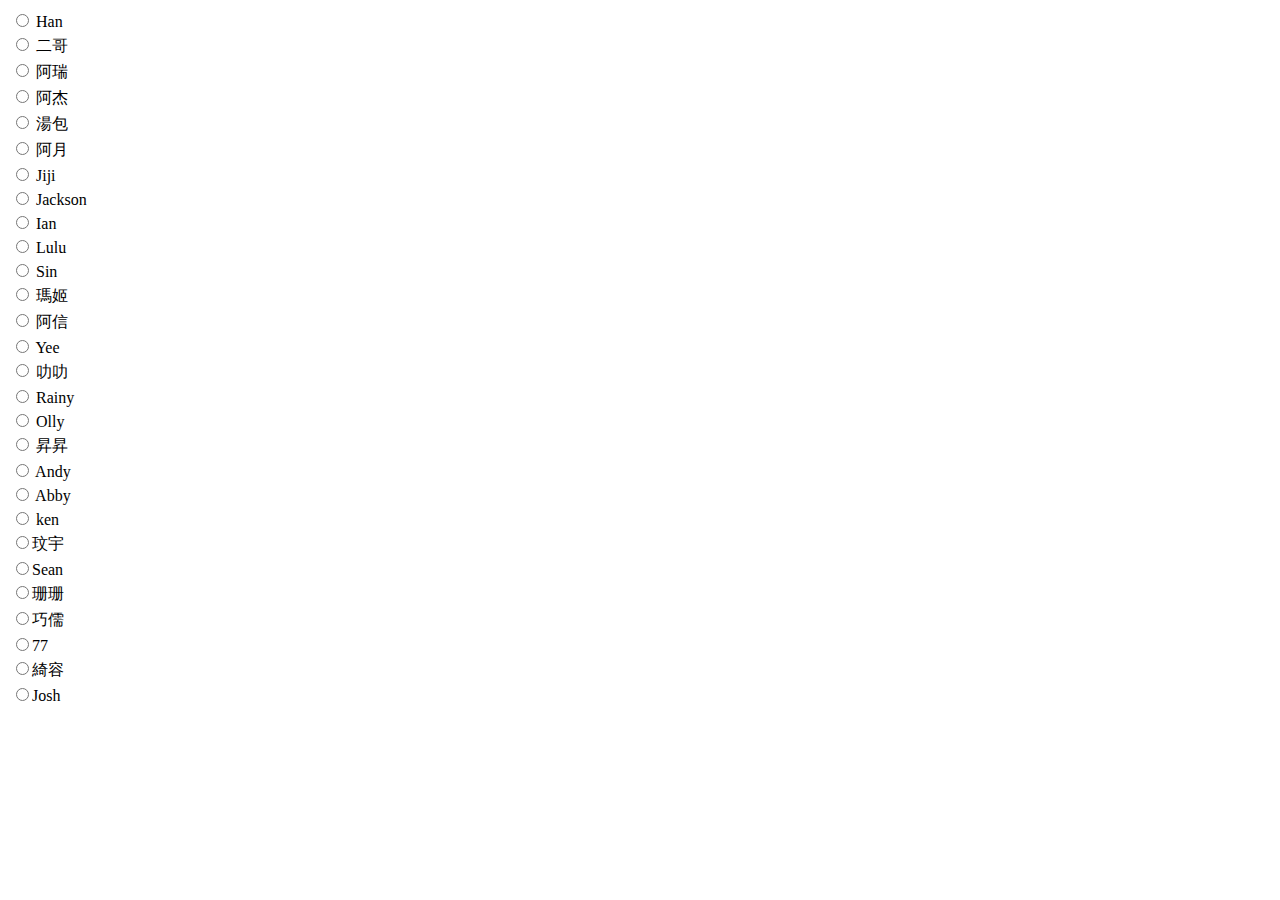
<file: js/js.html>
<!DOCTYPE html>
<html lang="en">
  <head>
    <meta charset="UTF-8" />
    <meta name="viewport" content="width=device-width, initial-scale=1.0" />
    <title>投票連結</title>
  </head>
  <body>
    <table>
      <div class="option">
        <tr>
          <td><input type="radio" /> Han</td>
        </tr>
        <tr>
          <td><input type="radio" /> 二哥</td>
        </tr>
        <tr>
          <td><input type="radio" /> 阿瑞</td>
        </tr>
        <tr>
          <td><input type="radio" /> 阿杰</td>
        </tr>
        <tr>
          <td><input type="radio" /> 湯包</td>
        </tr>
        <tr>
          <td><input type="radio" /> 阿月</td>
        </tr>
        <tr>
          <td><input type="radio" /> Jiji</td>
        </tr>
        <tr>
          <td><input type="radio" /> Jackson</td>
        </tr>
        <tr>
          <td><input type="radio" /> Ian</td>
        </tr>
        <tr>
          <td><input type="radio" /> Lulu</td>
        </tr>
        <tr>
          <td><input type="radio" /> Sin</td>
        </tr>
        <tr>
          <td><input type="radio" /> 瑪姬</td>
        </tr>
        <tr>
          <td><input type="radio" /> 阿信</td>
        </tr>
        <tr>
          <td><input type="radio" /> Yee</td>
        </tr>
        <tr>
          <td><input type="radio" /> 叻叻</td>
        </tr>
        <tr>
          <td><input type="radio" /> Rainy</td>
        </tr>
        <tr>
          <td><input type="radio" /> Olly</td>
        </tr>
        <tr>
          <td><input type="radio" /> 昇昇</td>
        </tr>
        <tr>
          <td><input type="radio" /> Andy</td>
        </tr>
        <tr>
          <td><input type="radio" /> Abby</td>
        </tr>
        <tr>
          <td><input type="radio" /> ken</td>
        </tr>
        <tr>
          <td><input type="radio" />玟宇</td>
        </tr>
        <tr>
          <td><input type="radio" />Sean</td>
        </tr>
        <tr>
          <td><input type="radio" />珊珊</td>
        </tr>
        <tr>
          <td><input type="radio" />巧儒</td>
        </tr>
        <tr>
          <td><input type="radio" />77</td>
        </tr>
        <tr>
          <td><input type="radio" />綺容</td>
        </tr>
        <tr>
          <td><input type="radio" />Josh</td>
        </tr>
      </div>
    </table>
  </body>
</html>
<style>
  * {
    box-sizing: border-box;
  }
  .option {
    text-align: center;
  }

  table {
    margin: 0;
    padding: auto;
  }
</style>
</file>
